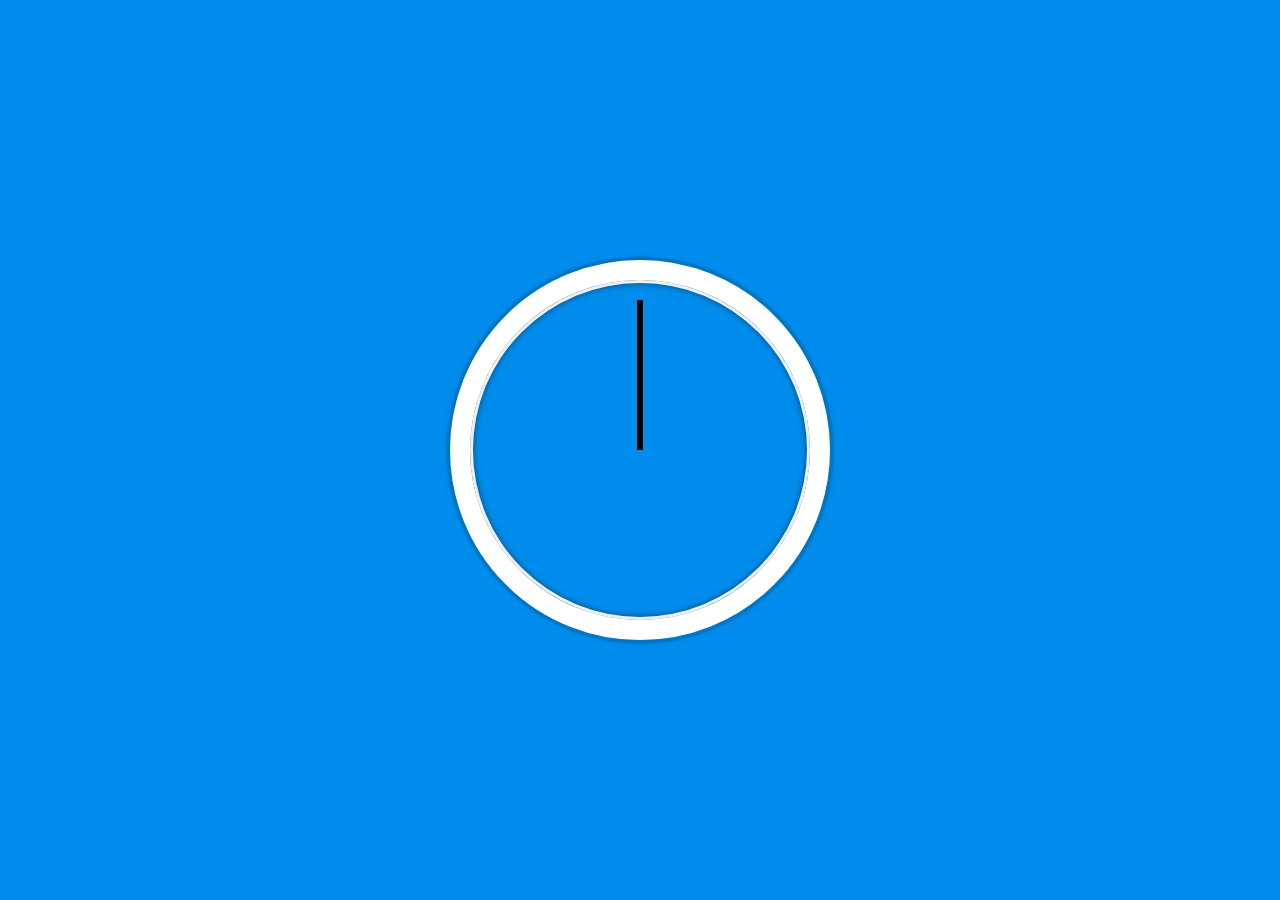
<file: 02 - JS and CSS Clock/index.html>
<!DOCTYPE html>
<html lang="en">

<head>
  <meta charset="UTF-8">
  <title>JS + CSS Clock</title>
</head>

<body>


  <div class="clock">
    <div class="clock-face">
      <div class="hand hour-hand"></div>
      <div class="hand min-hand"></div>
      <div class="hand second-hand"></div>
    </div>
  </div>


  <style>
    html {
      background: #018DED url(http://unsplash.it/1500/1000?image=881&blur=50);
      background-size: cover;
      font-family: 'helvetica neue';
      text-align: center;
      font-size: 10px;
    }

    body {
      margin: 0;
      font-size: 2rem;
      display: flex;
      flex: 1;
      min-height: 100vh;
      align-items: center;
    }

    .clock {
      width: 30rem;
      height: 30rem;
      border: 20px solid white;
      border-radius: 50%;
      margin: 50px auto;
      position: relative;
      padding: 2rem;
      box-shadow:
        0 0 0 4px rgba(0, 0, 0, 0.1),
        inset 0 0 0 3px #EFEFEF,
        inset 0 0 10px black,
        0 0 10px rgba(0, 0, 0, 0.2);
    }

    .clock-face {
      position: relative;
      width: 100%;
      height: 100%;
      transform: translateY(-3px);
      /* account for the height of the clock hands */
    }

    .hand {
      width: 50%;
      height: 6px;
      background: black;
      position: absolute;
      top: 50%;
      transform-origin: 100%;
      transform: rotate(90deg);
      transition: all 0.05s;
      transition-timing-function: cubic-bezier(0.1, 2.7, 0.58, 1)
    }
  </style>

  <script>
    const secondHand = document.querySelector('.second-hand')
    const minsHand = document.querySelector('.min-hand')
    const hourHand = document.querySelector('.hour-hand')

    function setDate() {
      const now = new Date();
      const seconds = now.getSeconds();
      const secondsDegrees = ((seconds / 60) * 360) + 90;
      secondHand.style.transform = `rotate(${secondsDegrees}deg)`;

      const mins = now.getMinutes();
      const minsDegrees = ((mins / 60) * 360) + 90;
      minsHand.style.transform = `rotate(${minsDegrees}deg)`;

      const hours = now.getHours();
      const hoursDegrees = ((hours / 12) * 360) + 90;
      hourHand.style.transform = `rotate(${hoursDegrees}deg)`;

    }
    setInterval(setDate, 1000)
  </script>
</body>

</html>
</file>
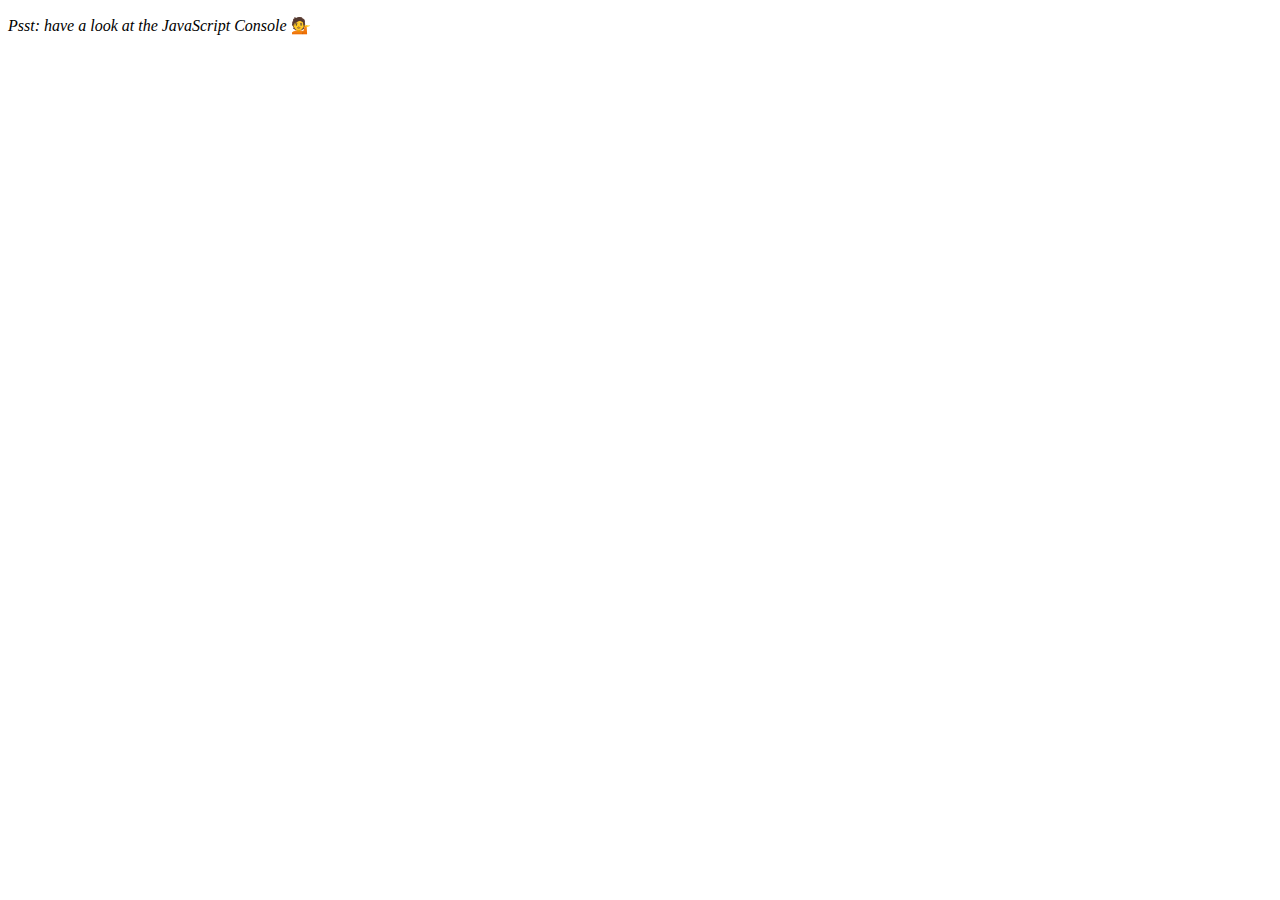
<file: 04 - Array Cardio Day 1/index.html>
<!DOCTYPE html>
<html lang="en">

<head>
  <meta charset="UTF-8">
  <title>Array Cardio 💪</title>
</head>

<body>
  <p><em>Psst: have a look at the JavaScript Console</em> 💁</p>
  <script>
    // Get your shorts on - this is an array workout!
    // ## Array Cardio Day 1

    // Some data we can work with

    const inventors = [
      { first: 'Albert', last: 'Einstein', year: 1879, passed: 1955 },
      { first: 'Isaac', last: 'Newton', year: 1643, passed: 1727 },
      { first: 'Galileo', last: 'Galilei', year: 1564, passed: 1642 },
      { first: 'Marie', last: 'Curie', year: 1867, passed: 1934 },
      { first: 'Johannes', last: 'Kepler', year: 1571, passed: 1630 },
      { first: 'Nicolaus', last: 'Copernicus', year: 1473, passed: 1543 },
      { first: 'Max', last: 'Planck', year: 1858, passed: 1947 },
      { first: 'Katherine', last: 'Blodgett', year: 1898, passed: 1979 },
      { first: 'Ada', last: 'Lovelace', year: 1815, passed: 1852 },
      { first: 'Sarah E.', last: 'Goode', year: 1855, passed: 1905 },
      { first: 'Lise', last: 'Meitner', year: 1878, passed: 1968 },
      { first: 'Hanna', last: 'Hammarström', year: 1829, passed: 1909 }
    ];

    const people = ['Beck, Glenn', 'Becker, Carl', 'Beckett, Samuel', 'Beddoes, Mick', 'Beecher, Henry', 'Beethoven, Ludwig', 'Begin, Menachem', 'Belloc, Hilaire', 'Bellow, Saul', 'Benchley, Robert', 'Benenson, Peter', 'Ben-Gurion, David', 'Benjamin, Walter', 'Benn, Tony', 'Bennington, Chester', 'Benson, Leana', 'Bent, Silas', 'Bentsen, Lloyd', 'Berger, Ric', 'Bergman, Ingmar', 'Berio, Luciano', 'Berle, Milton', 'Berlin, Irving', 'Berne, Eric', 'Bernhard, Sandra', 'Berra, Yogi', 'Berry, Halle', 'Berry, Wendell', 'Bethea, Erin', 'Bevan, Aneurin', 'Bevel, Ken', 'Biden, Joseph', 'Bierce, Ambrose', 'Biko, Steve', 'Billings, Josh', 'Biondo, Frank', 'Birrell, Augustine', 'Black, Elk', 'Blair, Robert', 'Blair, Tony', 'Blake, William'];

    // Array.prototype.filter()
    // 1. Filter the list of inventors for those who were born in the 1500's
    const fifteen = inventors.filter(inventor => {
      if (inventor.year >= 1500 && inventor.year <= 1600) {
        return true;
      }
    });
    console.table(fifteen)
    // Array.prototype.map()
    // 2. Give us an array of the inventors' first and last names
    const fullNames = inventors.map(inventor => `${inventor.first} ${inventor.last}`);
    console.log(fullNames);
    // Array.prototype.sort()
    // 3. Sort the inventors by birthdate, oldest to youngest
    const ordered = inventors.sort(function (a, b) {
      if (a.year > b.year) {
        return 1;
      } else {
        return -1;
      }
    });
    // console.table(ordered);
    const orderedShort = inventors.sort((a, b) => a.year > b.year ? 1 : -1);
    console.table(orderedShort);
    // Array.prototype.reduce()
    // 4. How many years did all the inventors live?
    const totalYears = inventors.reduce((total, inventor) => {
      return total + (inventor.passed - inventor.year);
    }, 0);
    console.log(totalYears)
    // 5. Sort the inventors by years lived
    const oldest = inventors.sort(function (a, b) {
      const lastGuy = a.passed - a.year;
      const nextGuy = b.passed - b.year;
      return lastGuy > nextGuy ? -1 : 1;
    });
    console.table(oldest);
    // 6. create a list of Boulevards in Paris that contain 'de' anywhere in the name
    // https://en.wikipedia.org/wiki/Category:Boulevards_in_Paris
    // const category = document.querySelector('mw-category');
    // const links = [...category.querySelectorAll('a')];

    // const de = links
    //   .map(link => link.textContent)
    //   .filter(streetName => streetName.includes('de'));

    // 7. sort Exercise
    // Sort the people alphabetically by last name
    const alpha = people.sort((lastOne, nextOne) => {
      const [aLast, aFirst] = lastOne.split(', ');
      const [bLast, bFirst] = nextOne.split(', ');
      return aLast > bLast ? 1 : -1;
    });
    console.log(alpha);

    // 8. Reduce Exercise
    // Sum up the instances of each of these
    const data = ['car', 'car', 'truck', 'truck', 'bike', 'walk', 'car', 'van', 'bike', 'walk', 'car', 'van', 'car', 'truck'];
    const transportation = data.reduce(function (obj, item) {
      if (!obj[item]) {
        obj[item] = 0;
      }
      obj[item]++;
      return obj;
    }, {});
    console.log(transportation);
  </script>
</body>

</html>
</file>
